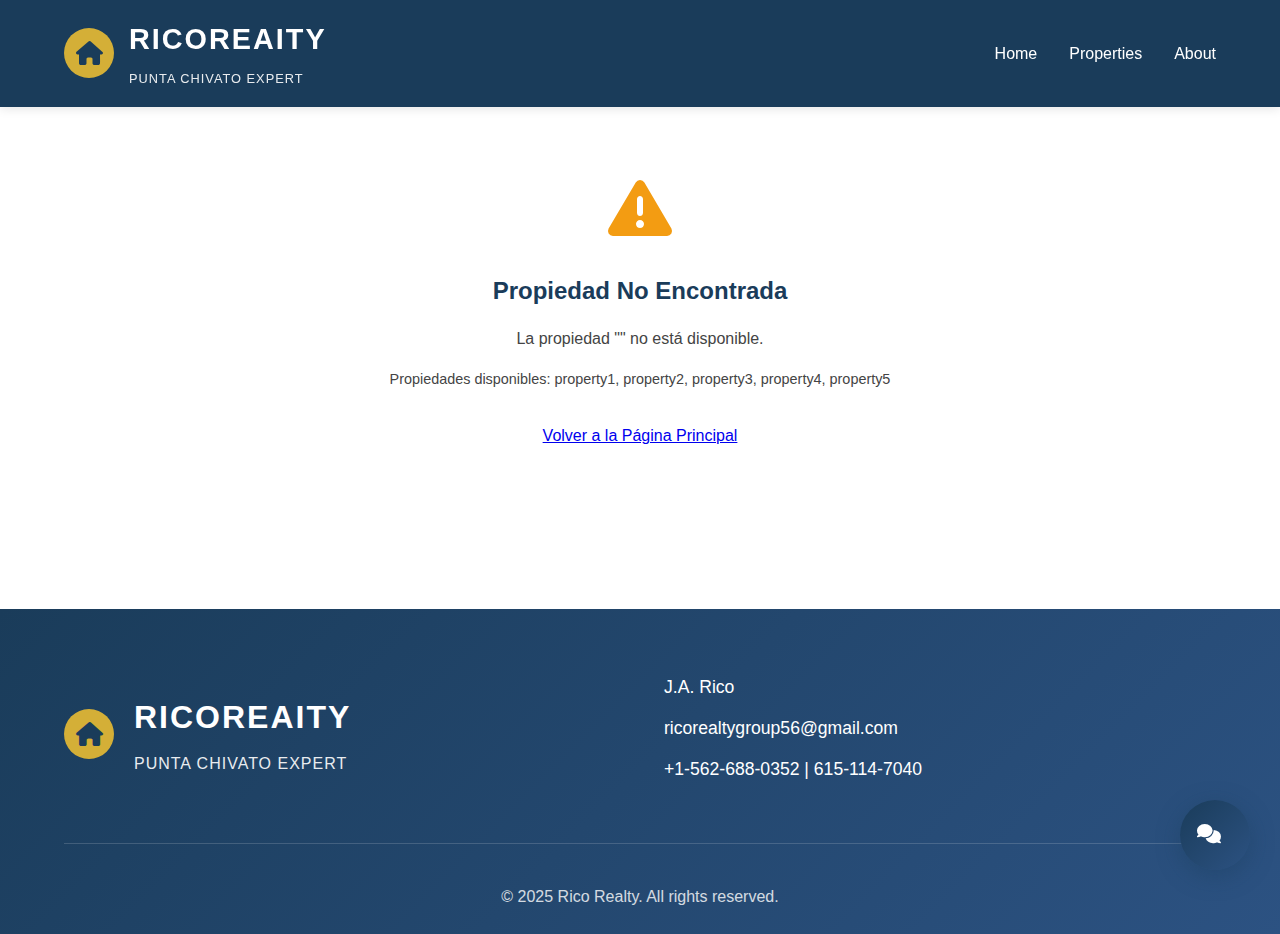
<file: property1 copy.html>
<!DOCTYPE html>
<html lang="en">
<head>
    <meta charset="UTF-8">
    <meta name="viewport" content="width=device-width, initial-scale=1.0">
    <meta name="color-scheme" content="light">
    <title>Property Details - Rico Realty</title>
    <link rel="stylesheet" href="property-style.css">
    <link rel="stylesheet" href="https://cdnjs.cloudflare.com/ajax/libs/font-awesome/6.4.0/css/all.min.css">
</head>
<body>
    <!-- Header con navegación -->
    <header id="header">
        <div class="container">
            <div class="logo-container">
                <div class="logo-img">
                    <i class="fas fa-home"></i>
                </div>
                <div class="logo">
                    <h1>RICOREAITY</h1>
                    <span>PUNTA CHIVATO EXPERT</span>
                </div>
            </div>
            <nav id="nav">
                <ul>
                    <li><a href="index.html">Home</a></li>
                    <li><a href="index.html#properties">Properties</a></li>
                    <li><a href="index.html#about">About</a></li>
                </ul>
            </nav>
            <button class="menu-toggle" id="menuToggle">
                <span></span>
                <span></span>
                <span></span>
            </button>
        </div>
    </header>

    <!-- Contenido principal -->
    <main class="property-details">
        <div class="container">
            <!-- Título de la propiedad -->
            <div class="property-header">
                <h1 id="propertyTitle">Loading Property...</h1>
                <p class="property-address"><i class="fas fa-map-marker-alt"></i> <span id="propertyAddress">Punta Chivato, Baja California Sur</span></p>
                <p class="property-price" id="propertyPrice">$0</p>
            </div>

            <!-- Carrusel de fotos -->
            <section class="property-gallery">
                <div class="carousel">
                    <div class="carousel-images" id="carouselImages">
                        <!-- Las imágenes se cargan dinámicamente -->
                        <div class="carousel-slide active">
                            <img src="https://images.unsplash.com/photo-1564013799919-ab600027ffc6?ixlib=rb-4.0.3&auto=format&fit=crop&w=1200&q=80" alt="Property image" loading="lazy">
                        </div>
                    </div>
                    <button class="carousel-btn prev-btn"><i class="fas fa-chevron-left"></i></button>
                    <button class="carousel-btn next-btn"><i class="fas fa-chevron-right"></i></button>
                    <div class="carousel-dots" id="carouselDots">
                        <!-- Los dots se generan automáticamente -->
                        <span class="dot active" data-slide="0"></span>
                    </div>
                </div>
            </section>

            <!-- Descripción de la propiedad -->
            <section class="property-description">
                <div class="description-content">
                    <h2>Property Description</h2>
                    <div id="propertyDescription">
                        <p>Loading property description...</p>
                    </div>
                    
                    <div class="property-features">
                        <h3>Property Features</h3>
                        <div class="features-grid" id="featuresGrid">
                            <!-- Las características se cargan dinámicamente -->
                            <div class="feature">
                                <i class="fas fa-bed"></i>
                                <span>Loading...</span>
                            </div>
                        </div>
                    </div>
                </div>
                
                <div class="property-highlights">
                    <h3>Key Highlights</h3>
                    <ul id="propertyHighlights">
                        <!-- Los highlights se cargan dinámicamente -->
                        <li>Loading highlights...</li>
                    </ul>
                </div>
            </section>

            <!-- SECCIÓN DE VIDEO - IMPORTANTE -->
            <section class="property-video" id="videoSection" style="display: none;">
                <h2>Property Video Tour</h2>
                <div class="video-container">
                    <div class="video-embed" id="videoEmbed">
                        <!-- El código de YouTube se carga aquí automáticamente -->
                    </div>
                    <div class="video-fallback" id="videoFallback" style="display: none;">
                        <p>¿Problema with the video? <a href="#" target="_blank" id="videoLink">Go to YouTube</a></p>
                    </div>
                </div>
            </section>

            <!-- Datos de contacto -->
            <section class="property-contact">
                <div class="contact-card">
                    <h2>Contact Agent</h2>
                    <div class="agent-info">
                        <div class="agent-avatar">
                            <i class="fas fa-user"></i>
                        </div>
                        <div class="agent-details">
                            <h3>J.A. Rico</h3>
                            <p>Punta Chivato Expert</p>
                        </div>
                    </div>
                    <div class="contact-details">
                        <p><i class="fas fa-phone"></i> +1-562-688-0352</p>
                        <p><i class="fas fa-phone"></i> 615-114-7040</p>
                        <p><i class="fas fa-envelope"></i> ricorealtygroup56@gmail.com</p>
                    </div>
                    <div class="contact-buttons">
                        <a href="https://wa.me/15626880352" target="_blank" class="contact-btn whatsapp-btn">
                            <i class="fab fa-whatsapp"></i> WhatsApp
                        </a>
                        <a href="mailto:ricorealtygroup56@gmail.com" class="contact-btn email-btn">
                            <i class="fas fa-envelope"></i> Email
                        </a>
                    </div>
                </div>
            </section>
        </div>
    </main>

    <!-- Botón flotante de contacto -->
    <div class="floating-contact">
        <button class="contact-btn">
            <i class="fas fa-comments"></i>
        </button>
        <div class="contact-options">
            <a href="https://wa.me/15626880352" target="_blank" class="whatsapp">
                <i class="fab fa-whatsapp"></i>
            </a>
            <a href="mailto:ricorealtygroup56@gmail.com" class="email">
                <i class="fas fa-envelope"></i>
            </a>
        </div>
    </div>

    <!-- Footer -->
    <footer>
        <div class="container">
            <div class="footer-content">
                <div class="footer-logo-container">
                    <div class="footer-logo-img">
                        <i class="fas fa-home"></i>
                    </div>
                    <div class="footer-logo">
                        <h3>RICOREAITY</h3>
                        <span>PUNTA CHIVATO EXPERT</span>
                    </div>
                </div>
                <div class="footer-contact">
                    <p>J.A. Rico</p>
                    <p>ricorealtygroup56@gmail.com</p>
                    <p>+1-562-688-0352 | 615-114-7040</p>
                </div>
            </div>
            <div class="footer-bottom">
                <p>&copy; 2025 Rico Realty. All rights reserved.</p>
            </div>
        </div>
    </footer>

    <!-- Scripts -->
    <script src="property-data.js"></script>
    <script src="property-script.js"></script>
</body>
</html>
</file>
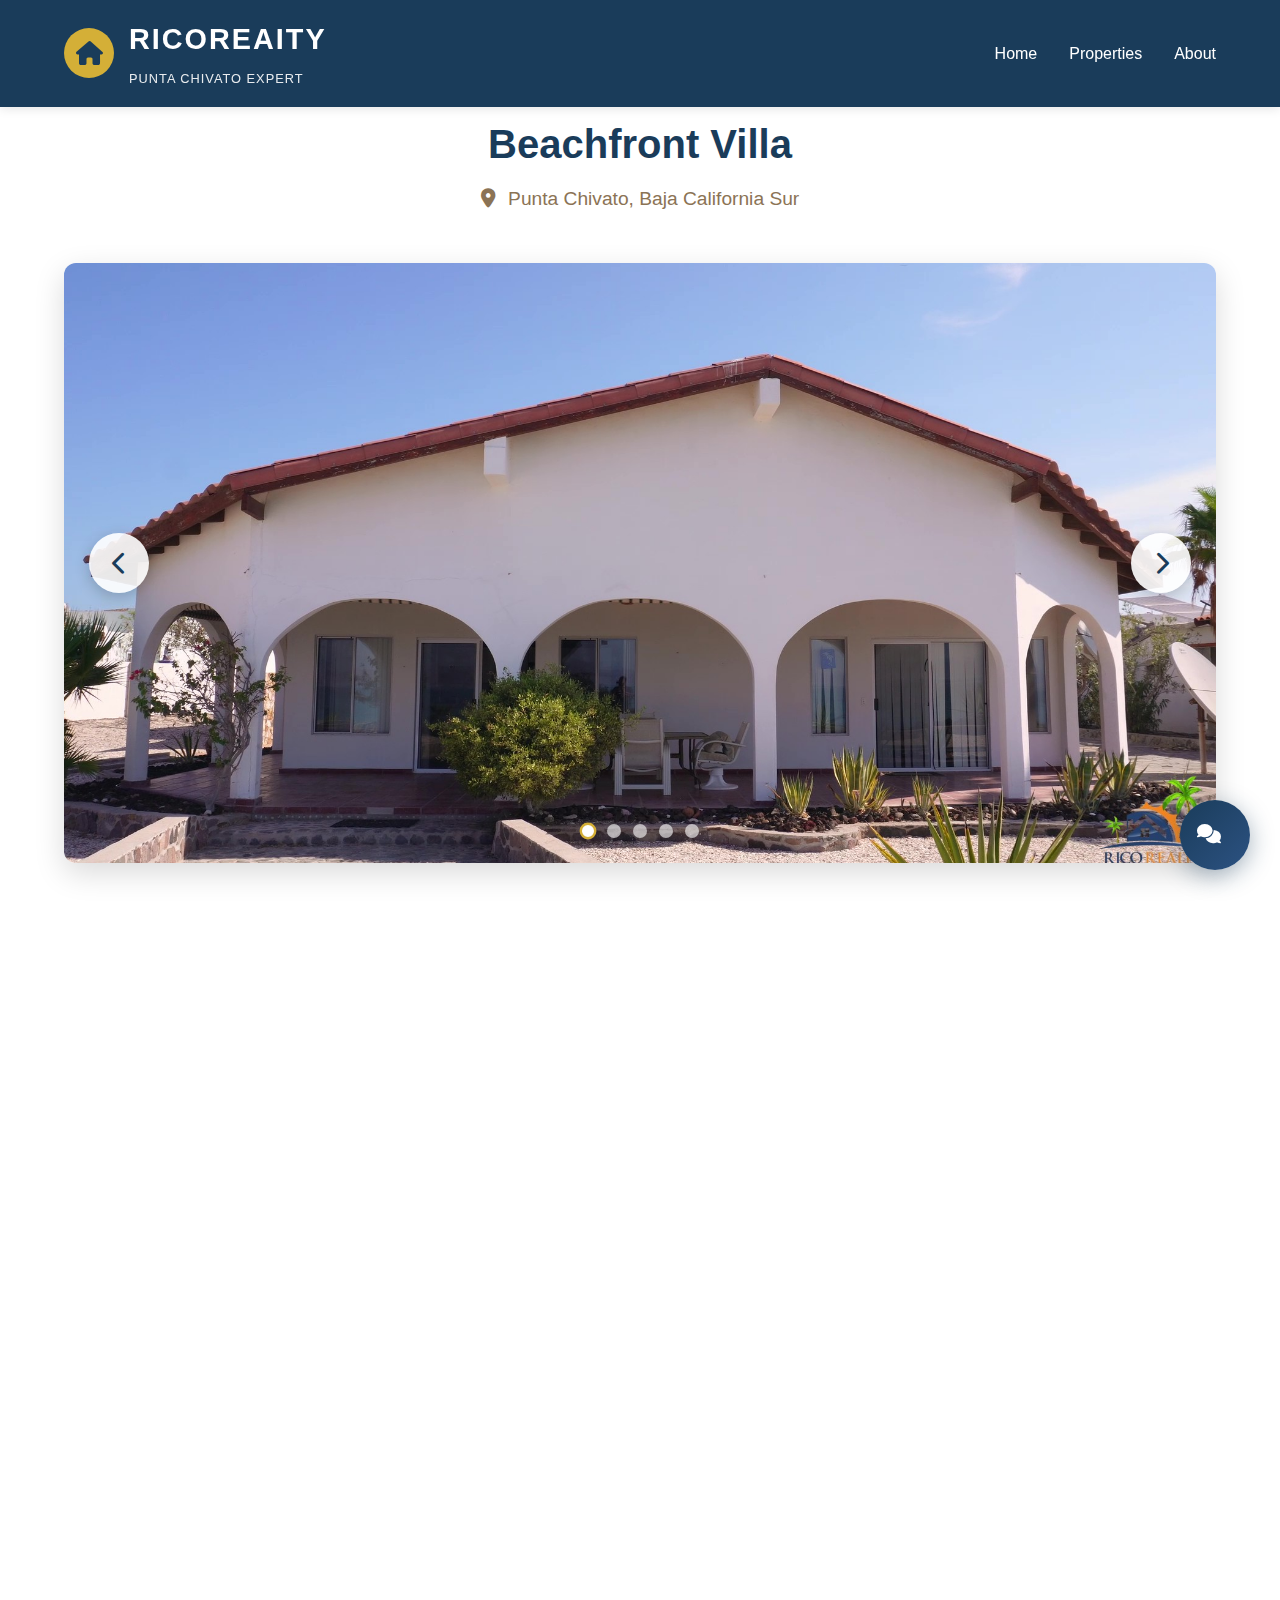
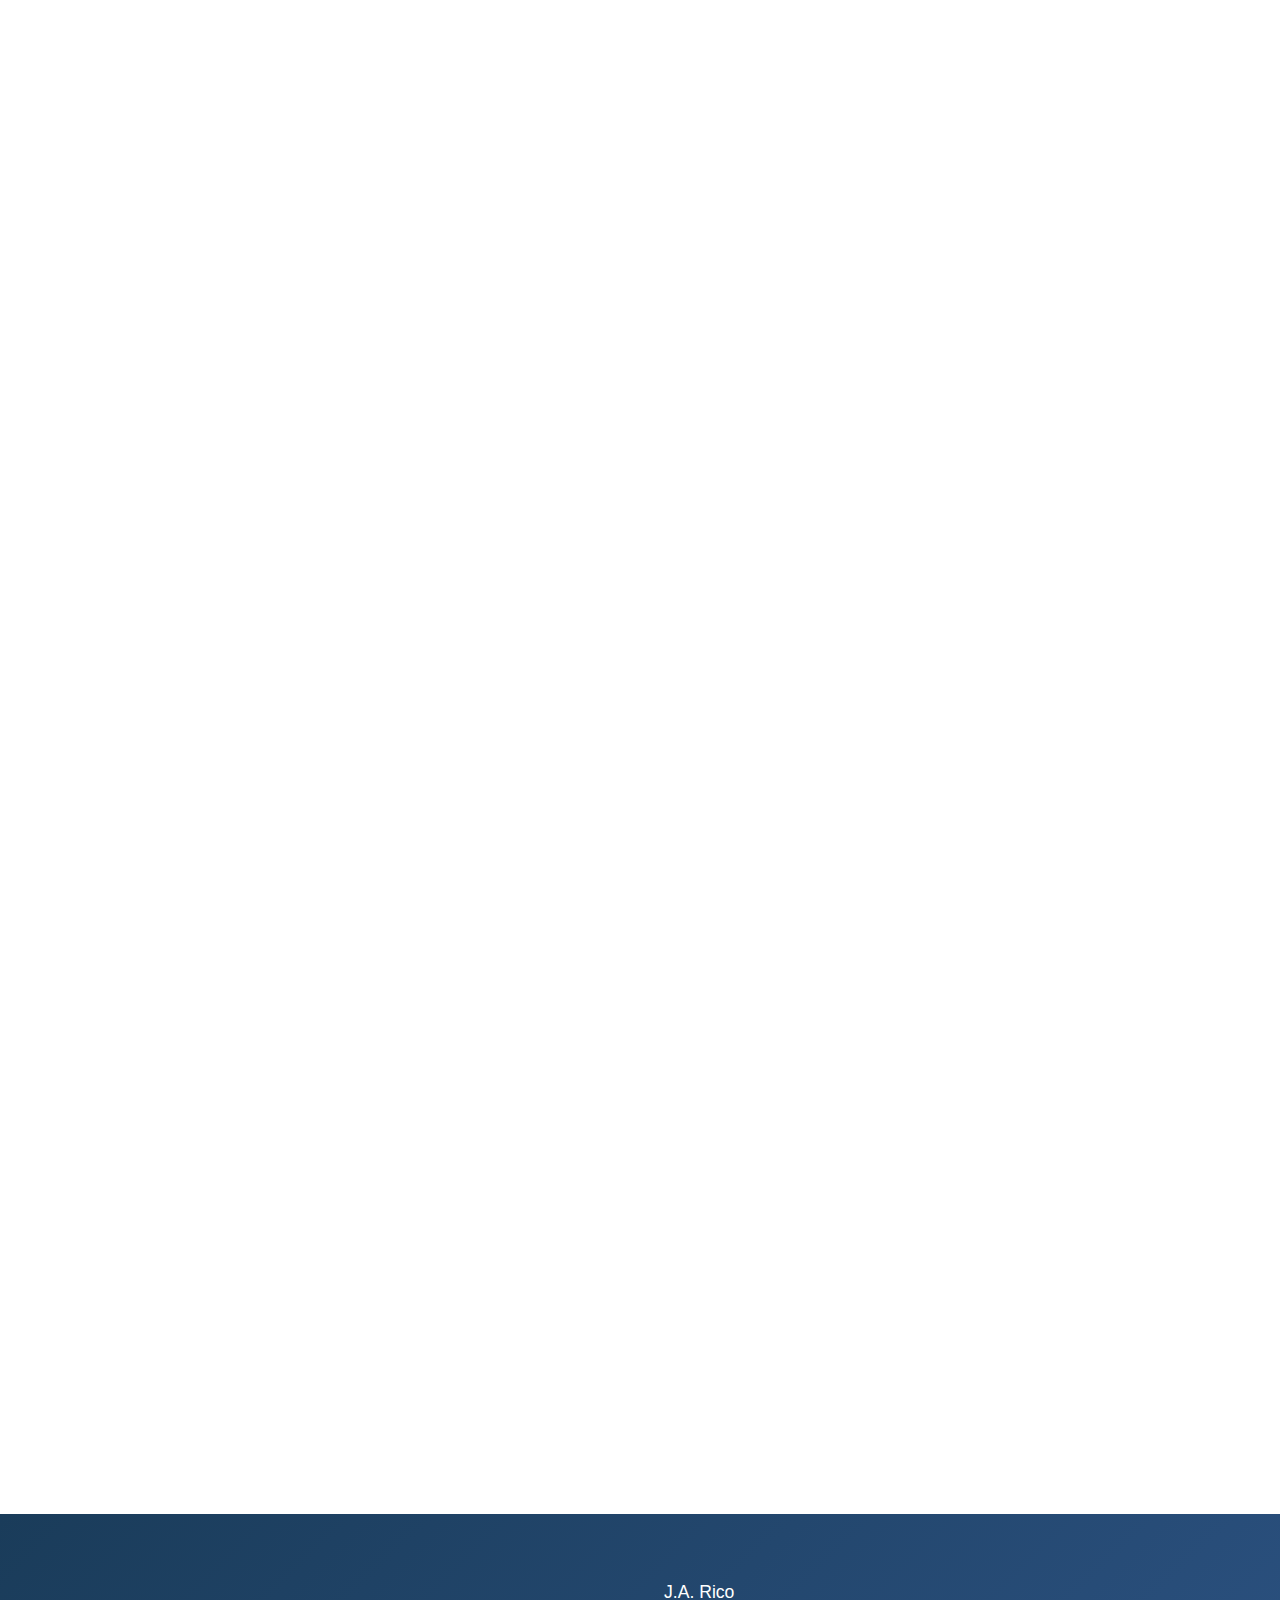
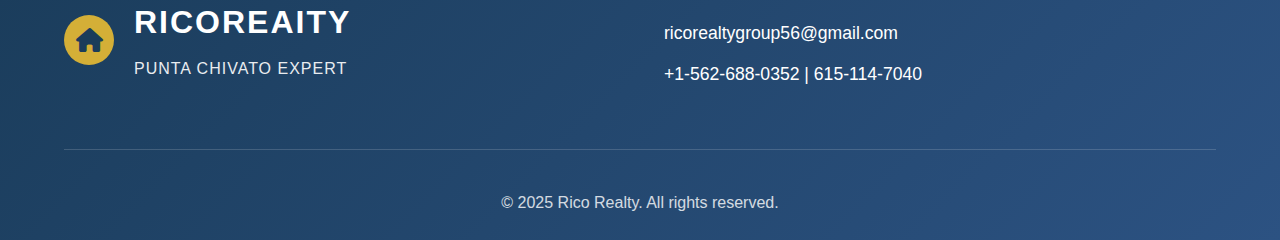
<file: property1.html>
<!DOCTYPE html>
<html lang="en">
<head>
    <meta charset="UTF-8">
    <meta name="viewport" content="width=device-width, initial-scale=1.0">
    <meta name="color-scheme" content="light">
    <title>Property Details - Rico Realty</title>
    <link rel="stylesheet" href="property-style.css">
    <link rel="stylesheet" href="https://cdnjs.cloudflare.com/ajax/libs/font-awesome/6.4.0/css/all.min.css">
</head>
<body>
    <!-- Header con navegación -->
    <header id="header">
        <div class="container">
            <div class="logo-container">
                <div class="logo-img">
                    <i class="fas fa-home"></i>
                </div>
                <div class="logo">
                    <h1>RICOREAITY</h1>
                    <span>PUNTA CHIVATO EXPERT</span>
                </div>
            </div>
            <nav id="nav">
                <ul>
                    <li><a href="index.html">Home</a></li>
                    <li><a href="index.html#properties">Properties</a></li>
                    <li><a href="index.html#about">About</a></li>
                </ul>
            </nav>
            <button class="menu-toggle" id="menuToggle">
                <span></span>
                <span></span>
                <span></span>
            </button>
        </div>
    </header>

    <!-- Contenido principal -->
    <main class="property-details">
        <div class="container">
            <!-- Título de la propiedad -->
            <div class="property-header">
                <h1 id="propertyTitle">Loading Property...</h1>
                <p class="property-address"><i class="fas fa-map-marker-alt"></i> <span id="propertyAddress">Punta Chivato, Baja California Sur</span></p>
                <p class="property-price" id="propertyPrice">$0</p>
            </div>

            <!-- Carrusel de fotos -->
            <section class="property-gallery">
                <div class="carousel">
                    <div class="carousel-images" id="carouselImages">
                        <!-- Las imágenes se cargan dinámicamente -->
                        <div class="carousel-slide active">
                            <img src="https://images.unsplash.com/photo-1564013799919-ab600027ffc6?ixlib=rb-4.0.3&auto=format&fit=crop&w=1200&q=80" alt="Property image" loading="lazy">
                        </div>
                    </div>
                    <button class="carousel-btn prev-btn"><i class="fas fa-chevron-left"></i></button>
                    <button class="carousel-btn next-btn"><i class="fas fa-chevron-right"></i></button>
                    <div class="carousel-dots" id="carouselDots">
                        <!-- Los dots se generan automáticamente -->
                        <span class="dot active" data-slide="0"></span>
                    </div>
                </div>
            </section>

            <!-- Descripción de la propiedad -->
            <section class="property-description">
                <div class="description-content">
                    <h2>Property Description</h2>
                    <div id="propertyDescription">
                        <p>Loading property description...</p>
                    </div>
                    
                    <div class="property-features">
                        <h3>Property Features</h3>
                        <div class="features-grid" id="featuresGrid">
                            <!-- Las características se cargan dinámicamente -->
                            <div class="feature">
                                <i class="fas fa-bed"></i>
                                <span>Loading...</span>
                            </div>
                        </div>
                    </div>
                </div>
                
                <div class="property-highlights">
                    <h3>Key Highlights</h3>
                    <ul id="propertyHighlights">
                        <!-- Los highlights se cargan dinámicamente -->
                        <li>Loading highlights...</li>
                    </ul>
                </div>
            </section>

            <!-- SECCIÓN DE VIDEO - IMPORTANTE -->
            <section class="property-video" id="videoSection" style="display: none;">
                <h2>Property Video Tour</h2>
                <div class="video-container">
                    <div class="video-embed" id="videoEmbed">
                        <!-- El código de YouTube se carga aquí automáticamente -->
                    </div>
                    <div class="video-fallback" id="videoFallback" style="display: none;">
                        <p>¿Problema with the video? <a href="#" target="_blank" id="videoLink">Go to YouTube</a></p>
                    </div>
                </div>
            </section>

            <!-- Datos de contacto -->
            <section class="property-contact">
                <div class="contact-card">
                    <h2>Contact Agent</h2>
                    <div class="agent-info">
                        <div class="agent-avatar">
                            <i class="fas fa-user"></i>
                        </div>
                        <div class="agent-details">
                            <h3>J.A. Rico</h3>
                            <p>Punta Chivato Expert</p>
                        </div>
                    </div>
                    <div class="contact-details">
                        <p><i class="fas fa-phone"></i> +1-562-688-0352</p>
                        <p><i class="fas fa-phone"></i> 515-114-7040</p>
                        <p><i class="fas fa-envelope"></i> ricorealtygroup56@gmail.com</p>
                    </div>
                    <div class="contact-buttons">
                        <a href="https://wa.me/15626880352" target="_blank" class="contact-btn whatsapp-btn">
                            <i class="fab fa-whatsapp"></i> WhatsApp
                        </a>
                        <a href="mailto:ricorealtygroup56@gmail.com" class="contact-btn email-btn">
                            <i class="fas fa-envelope"></i> Email
                        </a>
                    </div>
                </div>
            </section>
        </div>
    </main>

    <!-- Botón flotante de contacto -->
    <div class="floating-contact">
        <button class="contact-btn">
            <i class="fas fa-comments"></i>
        </button>
        <div class="contact-options">
            <a href="https://wa.me/15626880352" target="_blank" class="whatsapp">
                <i class="fab fa-whatsapp"></i>
            </a>
            <a href="mailto:ricorealtygroup56@gmail.com" class="email">
                <i class="fas fa-envelope"></i>
            </a>
        </div>
    </div>

    <!-- Footer -->
    <footer>
        <div class="container">
            <div class="footer-content">
                <div class="footer-logo-container">
                    <div class="footer-logo-img">
                        <i class="fas fa-home"></i>
                    </div>
                    <div class="footer-logo">
                        <h3>RICOREAITY</h3>
                        <span>PUNTA CHIVATO EXPERT</span>
                    </div>
                </div>
                <div class="footer-contact">
                    <p>J.A. Rico</p>
                    <p>ricorealtygroup56@gmail.com</p>
                    <p>+1-562-688-0352 | 615-114-7040</p>
                </div>
            </div>
            <div class="footer-bottom">
                <p>&copy; 2025 Rico Realty. All rights reserved.</p>
            </div>
        </div>
    </footer>

    <!-- Scripts -->
    <script src="property-data.js"></script>
    <script src="property-script.js"></script>
</body>
</html>
</file>
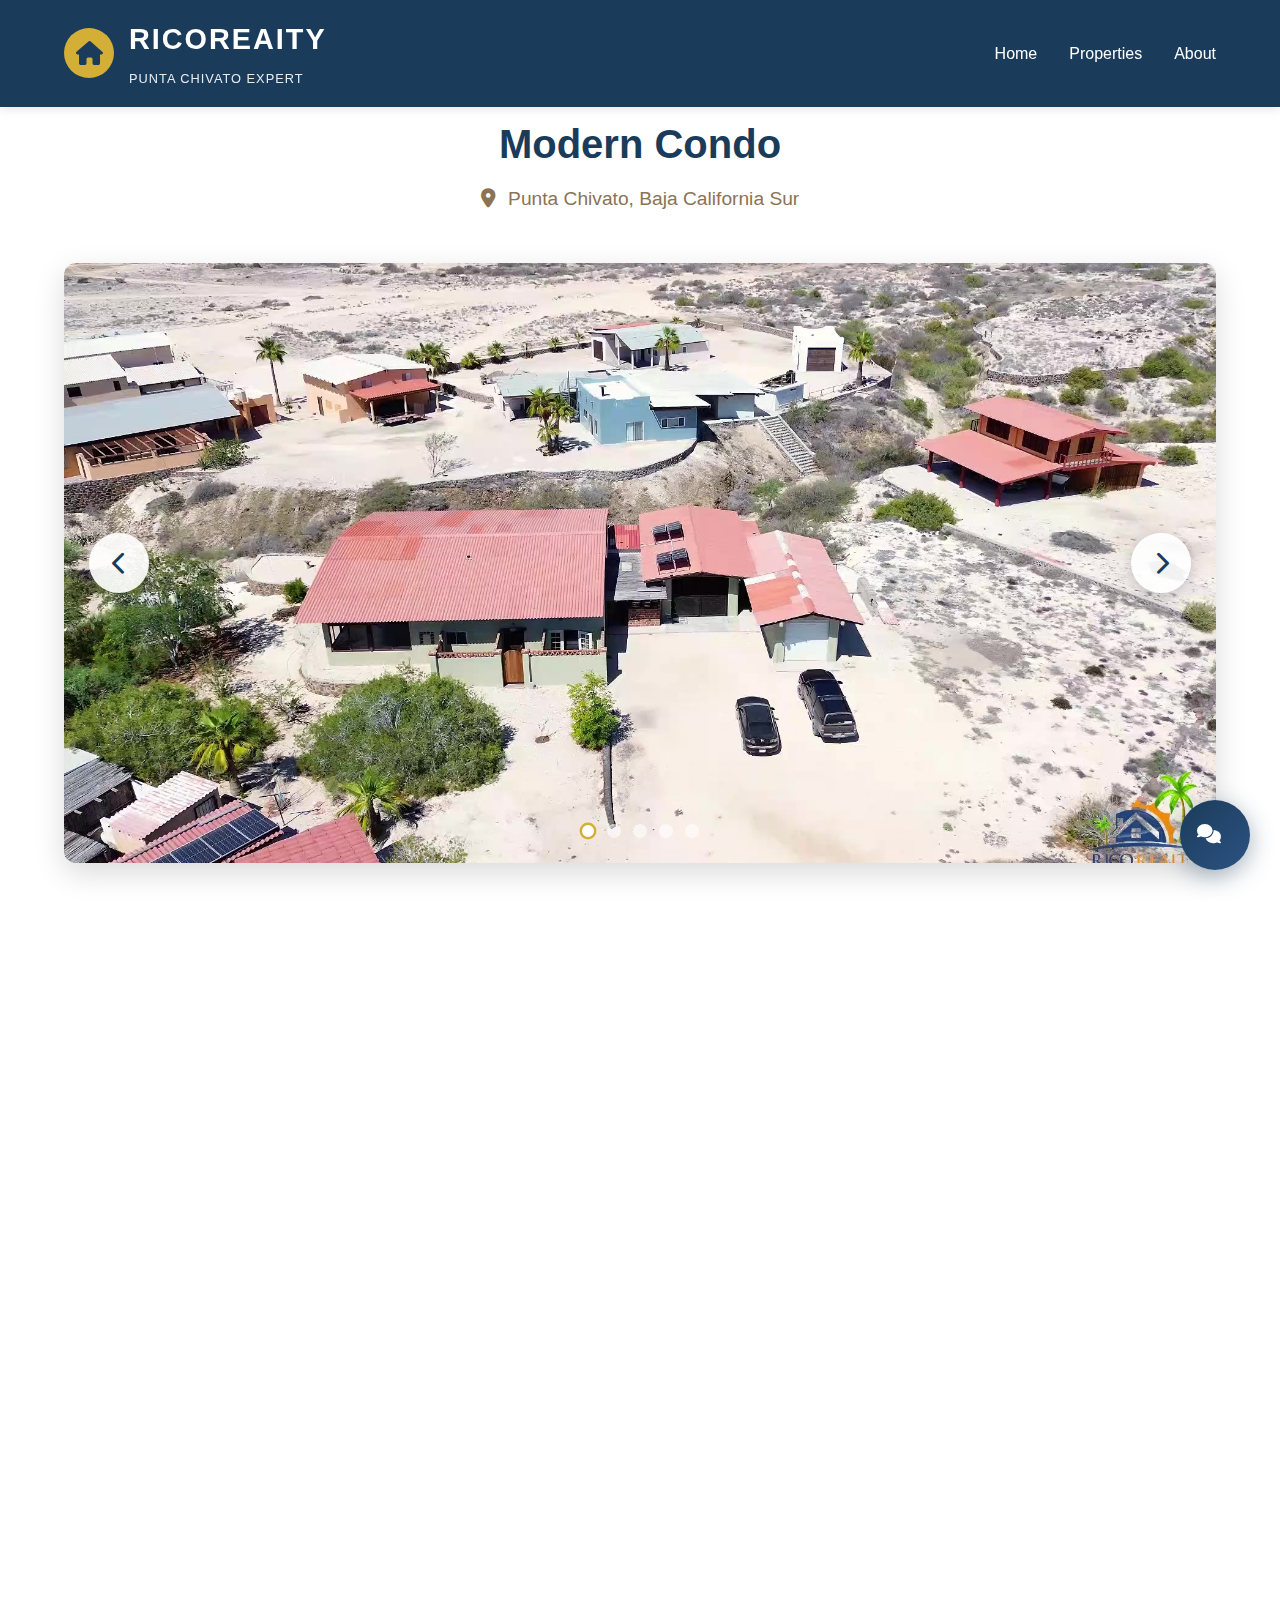
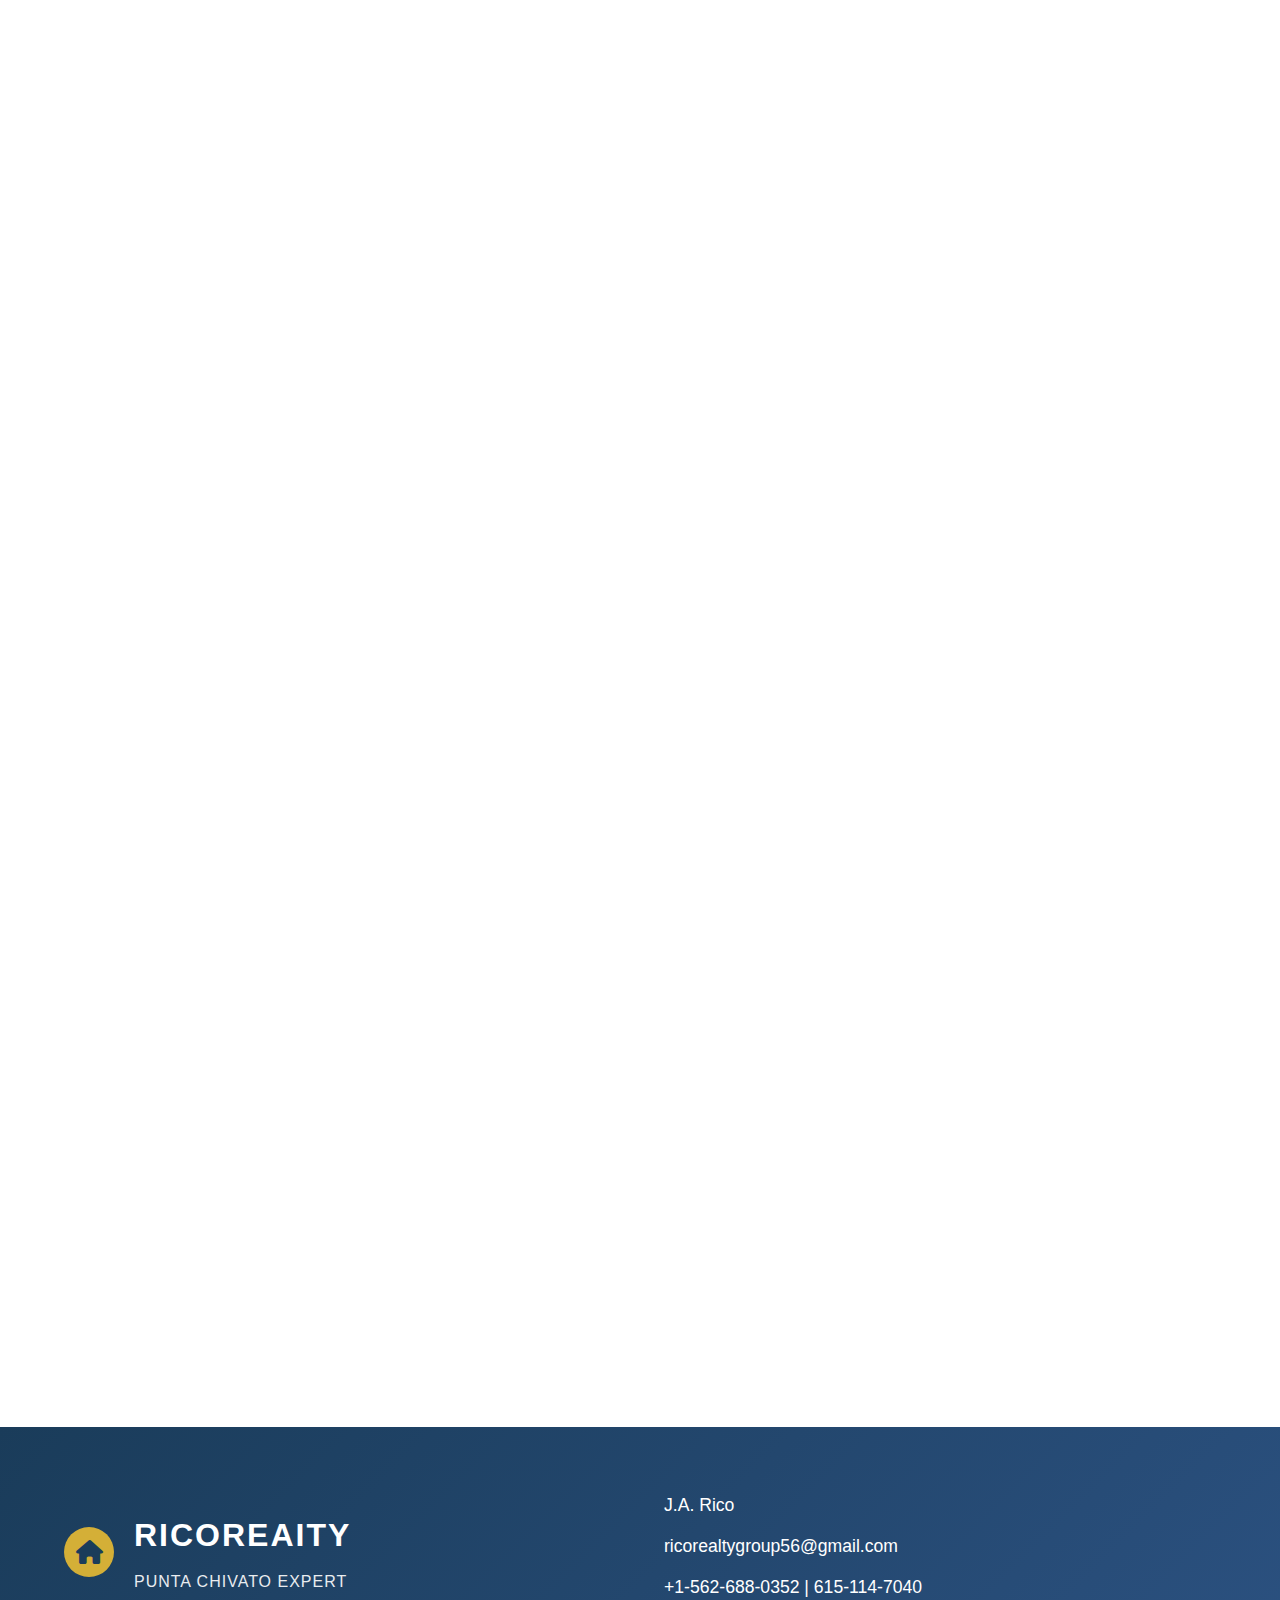
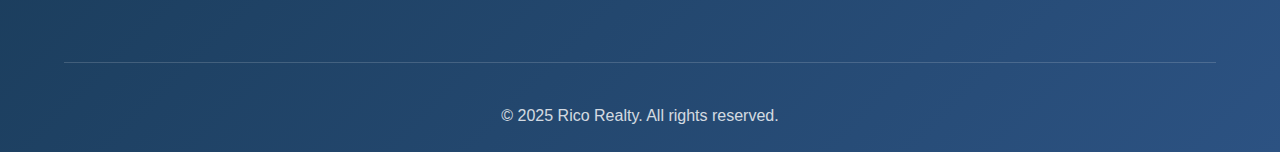
<file: property2.html>
<!DOCTYPE html>
<html lang="en">
<head>
    <meta charset="UTF-8">
    <meta name="viewport" content="width=device-width, initial-scale=1.0">
    <meta name="color-scheme" content="light">
    <title>Property Details - Rico Realty</title>
    <link rel="stylesheet" href="property-style.css">
    <link rel="stylesheet" href="https://cdnjs.cloudflare.com/ajax/libs/font-awesome/6.4.0/css/all.min.css">
</head>
<body>
    <!-- Header con navegación -->
    <header id="header">
        <div class="container">
            <div class="logo-container">
                <div class="logo-img">
                    <i class="fas fa-home"></i>
                </div>
                <div class="logo">
                    <h1>RICOREAITY</h1>
                    <span>PUNTA CHIVATO EXPERT</span>
                </div>
            </div>
            <nav id="nav">
                <ul>
                    <li><a href="index.html">Home</a></li>
                    <li><a href="index.html#properties">Properties</a></li>
                    <li><a href="index.html#about">About</a></li>
                </ul>
            </nav>
            <button class="menu-toggle" id="menuToggle">
                <span></span>
                <span></span>
                <span></span>
            </button>
        </div>
    </header>

    <!-- Contenido principal -->
    <main class="property-details">
        <div class="container">
            <!-- Título de la propiedad -->
            <div class="property-header">
                <h1 id="propertyTitle">Loading Property...</h1>
                <p class="property-address"><i class="fas fa-map-marker-alt"></i> <span id="propertyAddress">Punta Chivato, Baja California Sur</span></p>
                <p class="property-price" id="propertyPrice">$0</p>
            </div>

            <!-- Carrusel de fotos -->
            <section class="property-gallery">
                <div class="carousel">
                    <div class="carousel-images" id="carouselImages">
                        <!-- Las imágenes se cargan dinámicamente -->
                        <div class="carousel-slide active">
                            <img src="https://images.unsplash.com/photo-1564013799919-ab600027ffc6?ixlib=rb-4.0.3&auto=format&fit=crop&w=1200&q=80" alt="Property image" loading="lazy">
                        </div>
                    </div>
                    <button class="carousel-btn prev-btn"><i class="fas fa-chevron-left"></i></button>
                    <button class="carousel-btn next-btn"><i class="fas fa-chevron-right"></i></button>
                    <div class="carousel-dots" id="carouselDots">
                        <!-- Los dots se generan automáticamente -->
                        <span class="dot active" data-slide="0"></span>
                    </div>
                </div>
            </section>

            <!-- Descripción de la propiedad -->
            <section class="property-description">
                <div class="description-content">
                    <h2>Property Description</h2>
                    <div id="propertyDescription">
                        <p>Loading property description...</p>
                    </div>
                    
                    <div class="property-features">
                        <h3>Property Features</h3>
                        <div class="features-grid" id="featuresGrid">
                            <!-- Las características se cargan dinámicamente -->
                            <div class="feature">
                                <i class="fas fa-bed"></i>
                                <span>Loading...</span>
                            </div>
                        </div>
                    </div>
                </div>
                
                <div class="property-highlights">
                    <h3>Key Highlights</h3>
                    <ul id="propertyHighlights">
                        <!-- Los highlights se cargan dinámicamente -->
                        <li>Loading highlights...</li>
                    </ul>
                </div>
            </section>

            <!-- SECCIÓN DE VIDEO - IMPORTANTE -->
            <section class="property-video" id="videoSection" style="display: none;">
                <h2>Property Video Tour</h2>
                <div class="video-container">
                    <div class="video-embed" id="videoEmbed">
                        <!-- El código de YouTube se carga aquí automáticamente -->
                    </div>
                    <div class="video-fallback" id="videoFallback" style="display: none;">
                        <p>¿Problemas con el video? <a href="#" target="_blank" id="videoLink">Ver en YouTube</a></p>
                    </div>
                </div>
            </section>

            <!-- Datos de contacto -->
            <section class="property-contact">
                <div class="contact-card">
                    <h2>Contact Agent</h2>
                    <div class="agent-info">
                        <div class="agent-avatar">
                            <i class="fas fa-user"></i>
                        </div>
                        <div class="agent-details">
                            <h3>J.A. Rico</h3>
                            <p>Punta Chivato Expert</p>
                        </div>
                    </div>
                    <div class="contact-details">
                        <p><i class="fas fa-phone"></i> +1-562-688-0352</p>
                        <p><i class="fas fa-phone"></i> 615-114-7040</p>
                        <p><i class="fas fa-envelope"></i> ricorealtygroup56@gmail.com</p>
                    </div>
                    <div class="contact-buttons">
                        <a href="https://wa.me/15626880352" target="_blank" class="contact-btn whatsapp-btn">
                            <i class="fab fa-whatsapp"></i> WhatsApp
                        </a>
                        <a href="mailto:ricorealtygroup56@gmail.com" class="contact-btn email-btn">
                            <i class="fas fa-envelope"></i> Email
                        </a>
                    </div>
                </div>
            </section>
        </div>
    </main>

    <!-- Botón flotante de contacto -->
    <div class="floating-contact">
        <button class="contact-btn">
            <i class="fas fa-comments"></i>
        </button>
        <div class="contact-options">
            <a href="https://wa.me/15626880352" target="_blank" class="whatsapp">
                <i class="fab fa-whatsapp"></i>
            </a>
            <a href="mailto:ricorealtygroup56@gmail.com" class="email">
                <i class="fas fa-envelope"></i>
            </a>
        </div>
    </div>

    <!-- Footer -->
    <footer>
        <div class="container">
            <div class="footer-content">
                <div class="footer-logo-container">
                    <div class="footer-logo-img">
                        <i class="fas fa-home"></i>
                    </div>
                    <div class="footer-logo">
                        <h3>RICOREAITY</h3>
                        <span>PUNTA CHIVATO EXPERT</span>
                    </div>
                </div>
                <div class="footer-contact">
                    <p>J.A. Rico</p>
                    <p>ricorealtygroup56@gmail.com</p>
                    <p>+1-562-688-0352 | 615-114-7040</p>
                </div>
            </div>
            <div class="footer-bottom">
                <p>&copy; 2025 Rico Realty. All rights reserved.</p>
            </div>
        </div>
    </footer>

    <!-- Scripts -->
    <script src="property-data.js"></script>
    <script src="property-script.js"></script>
</body>
</html>
</file>
<file: property-style.css>
/* Variables de colores basadas en la imagen */
:root {
    --primary-color: #1a3c5a;
    --secondary-color: #d4af37;
    --accent-color: #8b7355;
    --light-color: #f5f5f5;
    --dark-color: #333;
    --text-color: #444;
    color-scheme: light;
}

/* Forzar tema claro */
html {
    background-color: #ffffff;
}

/* Reset y estilos generales */
* {
    margin: 0;
    padding: 0;
    box-sizing: border-box;
}

body {
    font-family: 'Arial', sans-serif;
    line-height: 1.6;
    color: var(--text-color);
    overflow-x: hidden;
    background-color: #ffffff;
}

.container {
    width: 90%;
    max-width: 1200px;
    margin: 0 auto;
}

/* Header */
header {
    background-color: var(--primary-color);
    color: white;
    padding: 1rem 0;
    position: fixed;
    width: 100%;
    top: 0;
    z-index: 1000;
    box-shadow: 0 2px 10px rgba(0, 0, 0, 0.1);
    transition: transform 0.3s ease;
}

header.hidden {
    transform: translateY(-100%);
}

header .container {
    display: flex;
    justify-content: space-between;
    align-items: center;
}

.logo-container {
    display: flex;
    align-items: center;
}

.logo-img {
    width: 50px;
    height: 50px;
    background: var(--secondary-color);
    border-radius: 50%;
    display: flex;
    align-items: center;
    justify-content: center;
    margin-right: 15px;
}

.logo-img i {
    font-size: 1.5rem;
    color: var(--primary-color);
}

.logo h1 {
    font-size: 1.8rem;
    letter-spacing: 2px;
    margin-bottom: 0.2rem;
}

.logo span {
    font-size: 0.8rem;
    letter-spacing: 1px;
    opacity: 0.9;
}

nav ul {
    display: flex;
    list-style: none;
}

nav ul li {
    margin-left: 2rem;
}

nav ul li a {
    color: white;
    text-decoration: none;
    font-weight: 500;
    transition: color 0.3s;
    position: relative;
}

nav ul li a:hover {
    color: var(--secondary-color);
}

nav ul li a::after {
    content: '';
    position: absolute;
    width: 0;
    height: 2px;
    bottom: -5px;
    left: 0;
    background-color: var(--secondary-color);
    transition: width 0.3s;
}

nav ul li a:hover::after {
    width: 100%;
}

.menu-toggle {
    display: none;
    flex-direction: column;
    background: transparent;
    border: none;
    cursor: pointer;
    padding: 5px;
}

.menu-toggle span {
    width: 25px;
    height: 3px;
    background: white;
    margin: 3px 0;
    transition: 0.3s;
}

.menu-toggle.active span:nth-child(1) {
    transform: rotate(-45deg) translate(-5px, 6px);
}

.menu-toggle.active span:nth-child(2) {
    opacity: 0;
}

.menu-toggle.active span:nth-child(3) {
    transform: rotate(45deg) translate(-5px, -6px);
}

/* Contenido principal */
.property-details {
    margin-top: 80px;
    padding: 2rem 0;
    background-color: #ffffff;
}

/* Encabezado de la propiedad */
.property-header {
    text-align: center;
    margin-bottom: 3rem;
    animation: fadeIn 1s ease;
}

.property-header h1 {
    font-size: 2.5rem;
    color: var(--primary-color);
    margin-bottom: 0.5rem;
    font-weight: 700;
}

.property-address {
    font-size: 1.2rem;
    margin-bottom: 1rem;
    color: var(--accent-color);
}

.property-address i {
    margin-right: 0.5rem;
}

.property-price {
    font-size: 2.5rem;
    font-weight: bold;
    color: var(--secondary-color);
    background: linear-gradient(135deg, var(--secondary-color), #e6c158);
    -webkit-background-clip: text;
    -webkit-text-fill-color: transparent;
    background-clip: text;
}

/* Carrusel de fotos */
.property-gallery {
    margin-bottom: 4rem;
    animation: fadeIn 1s ease 0.2s both;
    background-color: #ffffff;
}

.carousel {
    position: relative;
    border-radius: 12px;
    overflow: hidden;
    box-shadow: 0 10px 30px rgba(0, 0, 0, 0.15);
}

.carousel-images {
    position: relative;
    height: 600px;
    overflow: hidden;
}

.carousel-slide {
    position: absolute;
    top: 0;
    left: 0;
    width: 100%;
    height: 100%;
    opacity: 0;
    transition: opacity 0.5s ease;
}

.carousel-slide.active {
    opacity: 1;
}

.carousel-slide img {
    width: 100%;
    height: 100%;
    object-fit: cover;
    transition: transform 0.5s ease;
}

.carousel-slide.active img {
    transform: scale(1.02);
}

.carousel-btn {
    position: absolute;
    top: 50%;
    transform: translateY(-50%);
    background: rgba(255, 255, 255, 0.9);
    border: none;
    width: 60px;
    height: 60px;
    border-radius: 50%;
    font-size: 1.5rem;
    color: var(--primary-color);
    cursor: pointer;
    transition: all 0.3s;
    display: flex;
    align-items: center;
    justify-content: center;
    box-shadow: 0 4px 15px rgba(0, 0, 0, 0.2);
}

.carousel-btn:hover {
    background: white;
    transform: translateY(-50%) scale(1.1);
    box-shadow: 0 6px 20px rgba(0, 0, 0, 0.3);
}

.prev-btn {
    left: 25px;
}

.next-btn {
    right: 25px;
}

.carousel-dots {
    position: absolute;
    bottom: 25px;
    left: 0;
    width: 100%;
    display: flex;
    justify-content: center;
    gap: 12px;
}

.dot {
    width: 14px;
    height: 14px;
    border-radius: 50%;
    background: rgba(255, 255, 255, 0.6);
    cursor: pointer;
    transition: all 0.3s;
    border: 2px solid transparent;
}

.dot.active {
    background: white;
    transform: scale(1.2);
    border-color: var(--secondary-color);
}

.dot:hover {
    background: rgba(255, 255, 255, 0.8);
    transform: scale(1.1);
}

/* Descripción de la propiedad */
.property-description {
    display: grid;
    grid-template-columns: 2fr 1fr;
    gap: 3rem;
    margin-bottom: 4rem;
    animation: fadeIn 1s ease 0.4s both;
    background-color: #ffffff;
}

.description-content h2 {
    font-size: 2.2rem;
    color: var(--primary-color);
    margin-bottom: 2rem;
    position: relative;
    font-weight: 600;
}

.description-content h2::after {
    content: '';
    position: absolute;
    width: 80px;
    height: 4px;
    background: linear-gradient(90deg, var(--secondary-color), var(--accent-color));
    bottom: -12px;
    left: 0;
    border-radius: 2px;
}

.description-content p {
    margin-bottom: 1.5rem;
    font-size: 1.1rem;
    line-height: 1.8;
    color: var(--text-color);
}

.property-features {
    margin-top: 3rem;
}

.property-features h3 {
    font-size: 1.6rem;
    color: var(--primary-color);
    margin-bottom: 2rem;
    font-weight: 600;
}

.features-grid {
    display: grid;
    grid-template-columns: repeat(2, 1fr);
    gap: 1.2rem;
}

.feature {
    display: flex;
    align-items: center;
    padding: 1.2rem;
    background: var(--light-color);
    border-radius: 8px;
    transition: all 0.3s ease;
    border-left: 4px solid var(--secondary-color);
}

.feature:hover {
    transform: translateY(-3px);
    box-shadow: 0 5px 20px rgba(0, 0, 0, 0.1);
    background: white;
}

.feature i {
    margin-right: 1rem;
    color: var(--secondary-color);
    font-size: 1.4rem;
    width: 25px;
    text-align: center;
}

.feature span {
    font-weight: 500;
    color: var(--dark-color);
}

.property-highlights {
    background: linear-gradient(135deg, var(--light-color), #f8f9fa);
    padding: 2.5rem;
    border-radius: 12px;
    height: fit-content;
    border: 1px solid #e9ecef;
    box-shadow: 0 5px 20px rgba(0, 0, 0, 0.08);
}

.property-highlights h3 {
    font-size: 1.6rem;
    color: var(--primary-color);
    margin-bottom: 2rem;
    font-weight: 600;
    text-align: center;
}

.property-highlights ul {
    list-style: none;
}

.property-highlights li {
    margin-bottom: 1rem;
    padding-left: 2rem;
    position: relative;
    line-height: 1.6;
    color: var(--text-color);
}

.property-highlights li::before {
    content: '✓';
    position: absolute;
    left: 0;
    color: var(--secondary-color);
    font-weight: bold;
    font-size: 1.2rem;
}

/* SECCIÓN DE VIDEO - MEJORADA */
.property-video {
    margin-bottom: 4rem;
    animation: fadeIn 1s ease 0.6s both;
    background-color: #ffffff;
}

.property-video h2 {
    font-size: 2.2rem;
    color: var(--primary-color);
    margin-bottom: 2rem;
    text-align: center;
    position: relative;
    font-weight: 600;
}

.property-video h2::after {
    content: '';
    position: absolute;
    width: 80px;
    height: 4px;
    background: linear-gradient(90deg, var(--secondary-color), var(--accent-color));
    bottom: -12px;
    left: 50%;
    transform: translateX(-50%);
    border-radius: 2px;
}

.video-container {
    max-width: 900px;
    margin: 0 auto;
}

.video-embed {
    position: relative;
    width: 100%;
    background: #000;
    border-radius: 12px;
    overflow: hidden;
    box-shadow: 0 10px 30px rgba(0, 0, 0, 0.2);
    transition: transform 0.3s ease;
}

.video-embed:hover {
    transform: translateY(-5px);
}

.video-embed::before {
    content: '';
    display: block;
    padding-top: 56.25%; /* Relación de aspecto 16:9 */
}

.video-embed iframe {
    position: absolute;
    top: 0;
    left: 0;
    width: 100%;
    height: 100%;
    border: none;
    border-radius: 12px;
}

/* Estados del video */
.video-embed.loading {
    background: linear-gradient(90deg, #f0f0f0 25%, #e0e0e0 50%, #f0f0f0 75%);
    background-size: 200% 100%;
    animation: loading 1.5s infinite;
}

.video-embed.error {
    background: #ffebee;
    display: flex;
    align-items: center;
    justify-content: center;
    color: #c62828;
    min-height: 300px;
}

.video-embed.error::before {
    display: none;
}

.video-error-message {
    text-align: center;
    padding: 3rem;
}

.video-error-message i {
    font-size: 4rem;
    margin-bottom: 1.5rem;
    color: #f44336;
}

.video-error-message h4 {
    margin-bottom: 1rem;
    color: #c62828;
    font-size: 1.5rem;
}

.video-error-message p {
    color: #666;
    font-size: 1.1rem;
}

.video-fallback {
    text-align: center;
    margin-top: 2rem;
    padding: 2rem;
    background: linear-gradient(135deg, var(--light-color), #f8f9fa);
    border-radius: 12px;
    border-left: 4px solid var(--secondary-color);
    box-shadow: 0 5px 15px rgba(0, 0, 0, 0.1);
}

.video-fallback p {
    margin-bottom: 1rem;
    font-size: 1.1rem;
    color: var(--text-color);
}

.video-fallback a {
    color: var(--primary-color);
    text-decoration: none;
    font-weight: 600;
    display: inline-flex;
    align-items: center;
    gap: 0.8rem;
    padding: 0.8rem 1.5rem;
    background: white;
    border-radius: 8px;
    border: 2px solid var(--primary-color);
    transition: all 0.3s ease;
    font-size: 1.1rem;
}

.video-fallback a:hover {
    background: var(--primary-color);
    color: white;
    text-decoration: none;
    transform: translateY(-2px);
    box-shadow: 0 5px 15px rgba(26, 60, 90, 0.3);
}

@keyframes loading {
    0% { background-position: 200% 0; }
    100% { background-position: -200% 0; }
}

/* Datos de contacto */
.property-contact {
    animation: fadeIn 1s ease 0.8s both;
    background-color: #ffffff;
}

.contact-card {
    background: linear-gradient(135deg, var(--light-color), #f8f9fa);
    padding: 3rem;
    border-radius: 16px;
    text-align: center;
    box-shadow: 0 10px 30px rgba(0, 0, 0, 0.1);
    max-width: 500px;
    margin: 0 auto;
    border: 1px solid #e9ecef;
}

.contact-card h2 {
    font-size: 2.2rem;
    color: var(--primary-color);
    margin-bottom: 2.5rem;
    position: relative;
    font-weight: 600;
}

.contact-card h2::after {
    content: '';
    position: absolute;
    width: 80px;
    height: 4px;
    background: linear-gradient(90deg, var(--secondary-color), var(--accent-color));
    bottom: -15px;
    left: 50%;
    transform: translateX(-50%);
    border-radius: 2px;
}

.agent-info {
    display: flex;
    align-items: center;
    justify-content: center;
    margin-bottom: 2.5rem;
}

.agent-avatar {
    width: 90px;
    height: 90px;
    border-radius: 50%;
    background: linear-gradient(135deg, var(--primary-color), #2c5282);
    display: flex;
    align-items: center;
    justify-content: center;
    margin-right: 2rem;
    box-shadow: 0 5px 15px rgba(26, 60, 90, 0.3);
}

.agent-avatar i {
    font-size: 2.8rem;
    color: white;
}

.agent-details h3 {
    font-size: 1.6rem;
    color: var(--primary-color);
    margin-bottom: 0.5rem;
    font-weight: 600;
}

.agent-details p {
    color: var(--accent-color);
    font-size: 1.1rem;
}

.contact-details {
    margin-bottom: 2.5rem;
}

.contact-details p {
    margin-bottom: 1rem;
    display: flex;
    align-items: center;
    justify-content: center;
    font-size: 1.1rem;
    color: var(--dark-color);
}

.contact-details i {
    margin-right: 1rem;
    color: var(--secondary-color);
    font-size: 1.2rem;
    width: 20px;
}

.contact-buttons {
    display: flex;
    gap: 1.2rem;
    justify-content: center;
    flex-wrap: wrap;
}

.contact-btn {
    display: inline-flex;
    align-items: center;
    padding: 1rem 2rem;
    border-radius: 8px;
    text-decoration: none;
    font-weight: 600;
    transition: all 0.3s ease;
    font-size: 1.1rem;
    border: 2px solid transparent;
}

.contact-btn i {
    margin-right: 0.8rem;
    font-size: 1.2rem;
}

.whatsapp-btn {
    background: #25D366;
    color: white;
    box-shadow: 0 4px 15px rgba(37, 211, 102, 0.3);
}

.whatsapp-btn:hover {
    background: #1da851;
    transform: translateY(-3px);
    box-shadow: 0 6px 20px rgba(37, 211, 102, 0.4);
}

.email-btn {
    background: var(--primary-color);
    color: white;
    box-shadow: 0 4px 15px rgba(26, 60, 90, 0.3);
}

.email-btn:hover {
    background: #152a40;
    transform: translateY(-3px);
    box-shadow: 0 6px 20px rgba(26, 60, 90, 0.4);
}

/* Botón flotante de contacto */
.floating-contact {
    position: fixed;
    bottom: 30px;
    right: 30px;
    z-index: 1000;
}

.floating-contact .contact-btn {
    width: 70px;
    height: 70px;
    border-radius: 50%;
    background: linear-gradient(135deg, var(--primary-color), #2c5282);
    color: white;
    border: none;
    cursor: pointer;
    box-shadow: 0 6px 25px rgba(26, 60, 90, 0.4);
    transition: all 0.3s ease;
    display: flex;
    align-items: center;
    justify-content: center;
    font-size: 1.8rem;
}

.floating-contact .contact-btn:hover {
    background: linear-gradient(135deg, #152a40, #1a3c5a);
    transform: scale(1.1) rotate(5deg);
    box-shadow: 0 8px 30px rgba(26, 60, 90, 0.6);
}

.contact-options {
    position: absolute;
    bottom: 85px;
    right: 0;
    display: flex;
    flex-direction: column;
    opacity: 0;
    visibility: hidden;
    transform: translateY(20px);
    transition: all 0.3s ease;
}

.contact-options.show {
    opacity: 1;
    visibility: visible;
    transform: translateY(0);
}

.contact-options a {
    width: 60px;
    height: 60px;
    border-radius: 50%;
    margin-bottom: 12px;
    display: flex;
    align-items: center;
    justify-content: center;
    color: white;
    text-decoration: none;
    box-shadow: 0 4px 15px rgba(0, 0, 0, 0.3);
    transition: all 0.3s ease;
    font-size: 1.4rem;
}

.contact-options a:hover {
    transform: scale(1.15);
    box-shadow: 0 6px 20px rgba(0, 0, 0, 0.4);
}

.whatsapp {
    background: linear-gradient(135deg, #25D366, #1da851);
}

.email {
    background: linear-gradient(135deg, #D44638, #c1351a);
}

/* Footer */
footer {
    background: linear-gradient(135deg, var(--primary-color), #2c5282);
    color: white;
    padding: 4rem 0 1.5rem;
    margin-top: 4rem;
}

.footer-content {
    display: grid;
    grid-template-columns: 1fr 1fr;
    gap: 3rem;
    margin-bottom: 3rem;
}

.footer-logo-container {
    display: flex;
    align-items: center;
}

.footer-logo-img {
    width: 50px;
    height: 50px;
    background: var(--secondary-color);
    border-radius: 50%;
    display: flex;
    align-items: center;
    justify-content: center;
    margin-right: 20px;
}

.footer-logo-img i {
    font-size: 1.5rem;
    color: var(--primary-color);
}

.footer-logo h3 {
    font-size: 2rem;
    letter-spacing: 2px;
    margin-bottom: 0.5rem;
    font-weight: 600;
}

.footer-logo span {
    font-size: 1rem;
    opacity: 0.9;
    letter-spacing: 1px;
}

.footer-contact p {
    margin-bottom: 0.8rem;
    font-size: 1.1rem;
    display: flex;
    align-items: center;
}

.footer-contact p i {
    margin-right: 0.8rem;
    color: var(--secondary-color);
    width: 20px;
}

.footer-bottom {
    text-align: center;
    padding-top: 2.5rem;
    border-top: 1px solid rgba(255, 255, 255, 0.2);
    font-size: 1rem;
    opacity: 0.8;
}

/* Animaciones */
@keyframes fadeIn {
    from {
        opacity: 0;
        transform: translateY(30px);
    }
    to {
        opacity: 1;
        transform: translateY(0);
    }
}

/* RESPONSIVE DESIGN */
@media (max-width: 1200px) {
    .carousel-images {
        height: 500px;
    }
}

@media (max-width: 768px) {
    header .container {
        flex-wrap: wrap;
        justify-content: center;
        text-align: center;
    }
    
    .logo-container {
        width: 100%;
        justify-content: center;
        margin-bottom: 1rem;
    }
    
    .menu-toggle {
        display: flex;
        position: absolute;
        right: 20px;
        top: 50%;
        transform: translateY(-50%);
    }
    
    nav {
        width: 100%;
        max-height: 0;
        overflow: hidden;
        transition: max-height 0.3s ease;
    }
    
    nav.active {
        max-height: 300px;
    }
    
    nav ul {
        flex-direction: column;
        padding: 1rem 0;
        align-items: center;
    }
    
    nav ul li {
        margin: 0.5rem 0;
        width: 100%;
        text-align: center;
    }
    
    nav ul li a {
        display: block;
        padding: 0.5rem 0;
        width: 100%;
    }
    
    .property-details {
        margin-top: 90px;
    }
    
    .property-header h1 {
        font-size: 2rem;
    }
    
    .property-price {
        font-size: 2rem;
    }
    
    .carousel-images {
        height: 350px;
    }
    
    .property-description {
        grid-template-columns: 1fr;
        gap: 2rem;
    }
    
    .features-grid {
        grid-template-columns: 1fr;
    }
    
    .contact-buttons {
        flex-direction: column;
        width: 100%;
    }
    
    .contact-btn {
        width: 100%;
        justify-content: center;
    }
    
    .footer-content {
        grid-template-columns: 1fr;
        text-align: center;
        gap: 2rem;
    }
    
    .footer-logo-container {
        justify-content: center;
        margin-bottom: 1rem;
    }
    
    .carousel-btn {
        width: 50px;
        height: 50px;
        font-size: 1.2rem;
    }
    
    .prev-btn {
        left: 15px;
    }
    
    .next-btn {
        right: 15px;
    }
    
    .contact-card {
        padding: 2rem;
        margin: 0 1rem;
    }
    
    .agent-info {
        flex-direction: column;
        text-align: center;
    }
    
    .agent-avatar {
        margin-right: 0;
        margin-bottom: 1rem;
    }
}

@media (max-width: 480px) {
    .logo-container {
        flex-direction: column;
        text-align: center;
    }
    
    .logo-img {
        margin-right: 0;
        margin-bottom: 10px;
    }
    
    .logo h1 {
        font-size: 1.5rem;
    }
    
    .property-details {
        margin-top: 100px;
    }
    
    .property-header h1 {
        font-size: 1.8rem;
    }
    
    .property-price {
        font-size: 1.8rem;
    }
    
    nav ul {
        padding: 0.5rem 0;
    }
    
    nav ul li {
        margin: 0.3rem 0;
    }
    
    .menu-toggle {
        right: 10px;
    }
    
    .carousel-images {
        height: 250px;
    }
    
    .property-highlights {
        padding: 1.5rem;
    }
    
    .video-fallback {
        padding: 1.5rem;
        margin: 1rem;
    }
    
    .floating-contact {
        bottom: 20px;
        right: 20px;
    }
    
    .floating-contact .contact-btn {
        width: 60px;
        height: 60px;
        font-size: 1.5rem;
    }
    
    .contact-options a {
        width: 50px;
        height: 50px;
        font-size: 1.2rem;
    }
}

/* Para tablets en orientación horizontal */
@media (min-width: 769px) and (max-width: 1024px) {
    .property-description {
        gap: 2rem;
    }
    
    .carousel-images {
        height: 450px;
    }
    
    .features-grid {
        grid-template-columns: repeat(2, 1fr);
    }
}

/* Mejoras de accesibilidad */
@media (prefers-reduced-motion: reduce) {
    * {
        animation-duration: 0.01ms !important;
        animation-iteration-count: 1 !important;
        transition-duration: 0.01ms !important;
    }
}

/* Anular modo oscuro del navegador */
@media (prefers-color-scheme: dark) {
    :root {
        color-scheme: light;
    }
    
    html, body {
        background-color: #ffffff !important;
        color: #444 !important;
    }
    
    .property-details,
    .property-gallery,
    .property-description,
    .property-video,
    .property-contact {
        background-color: #ffffff !important;
    }
    
    .property-highlights,
    .contact-card {
        background: linear-gradient(135deg, var(--light-color), #f8f9fa) !important;
        border-color: #e9ecef !important;
    }
    
    .feature {
        background: var(--light-color) !important;
        color: #333 !important;
    }
    
    .feature:hover {
        background: white !important;
    }
}
</file>
